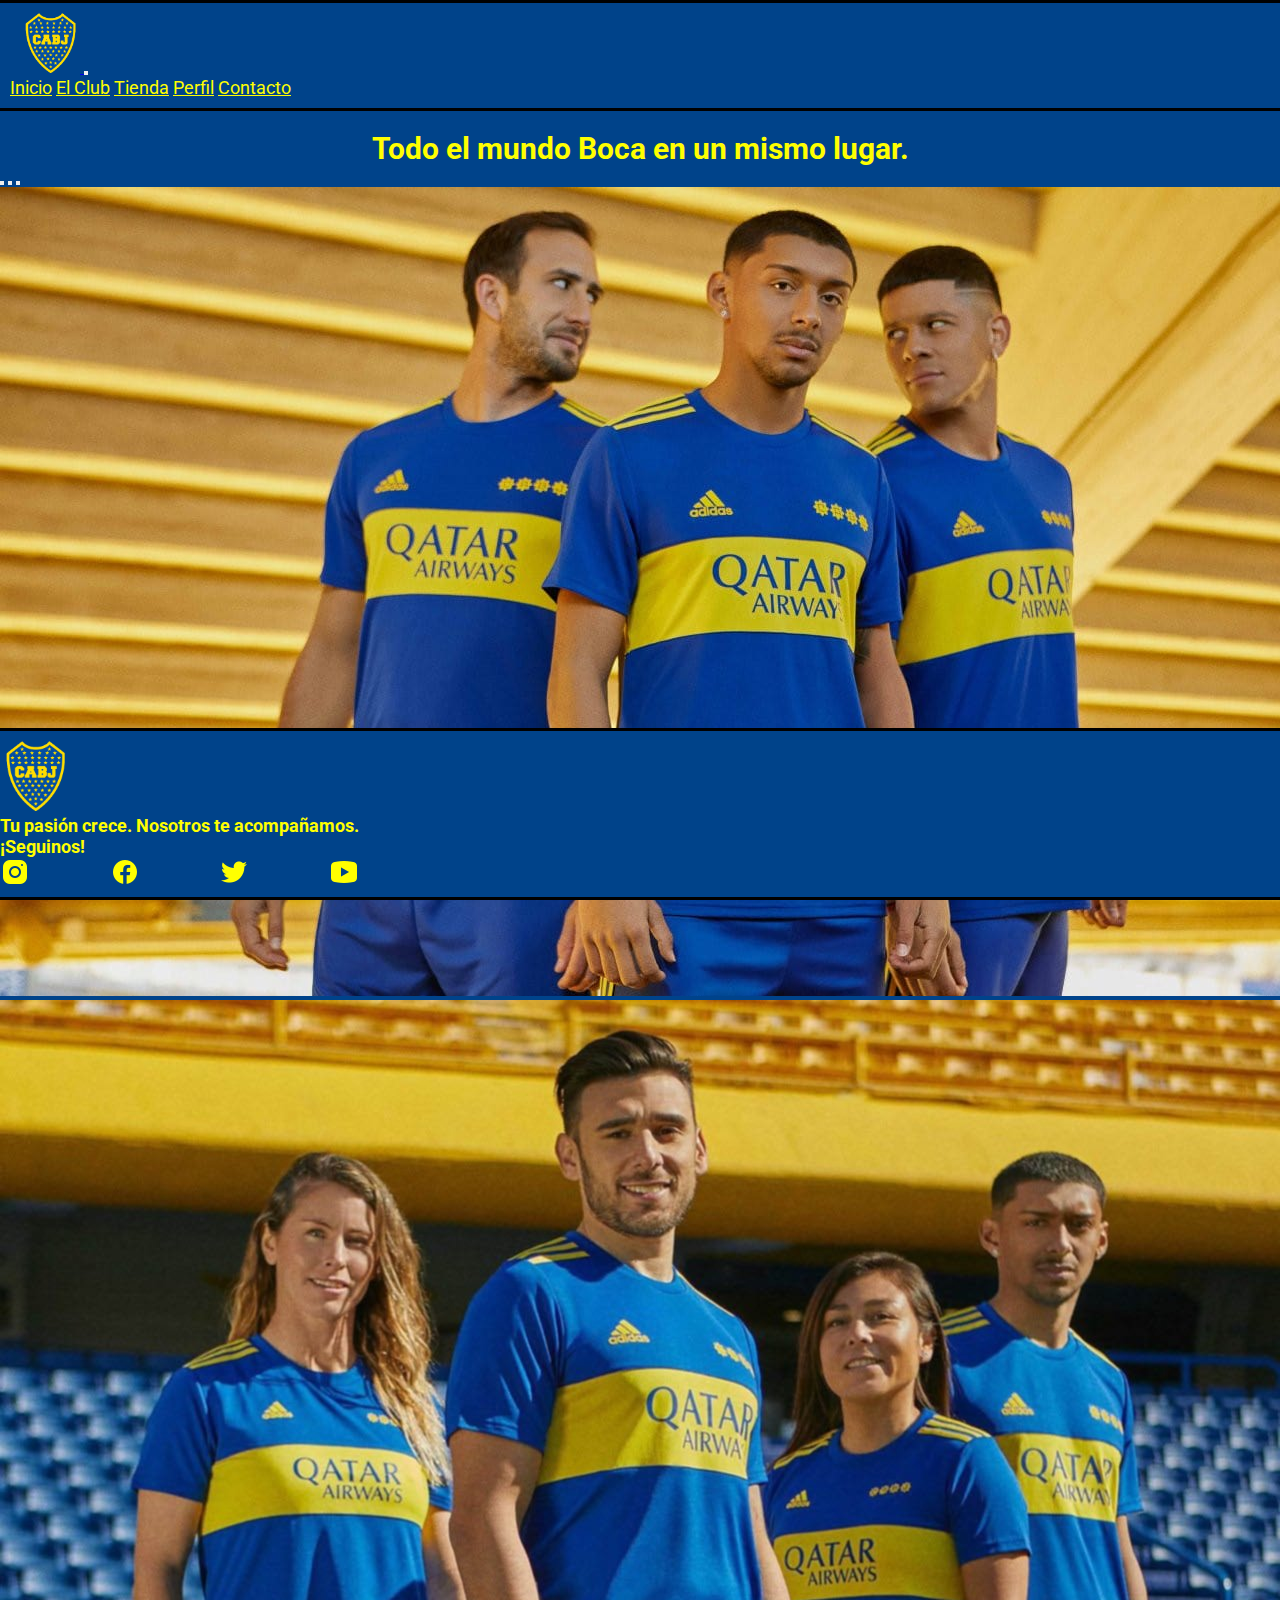
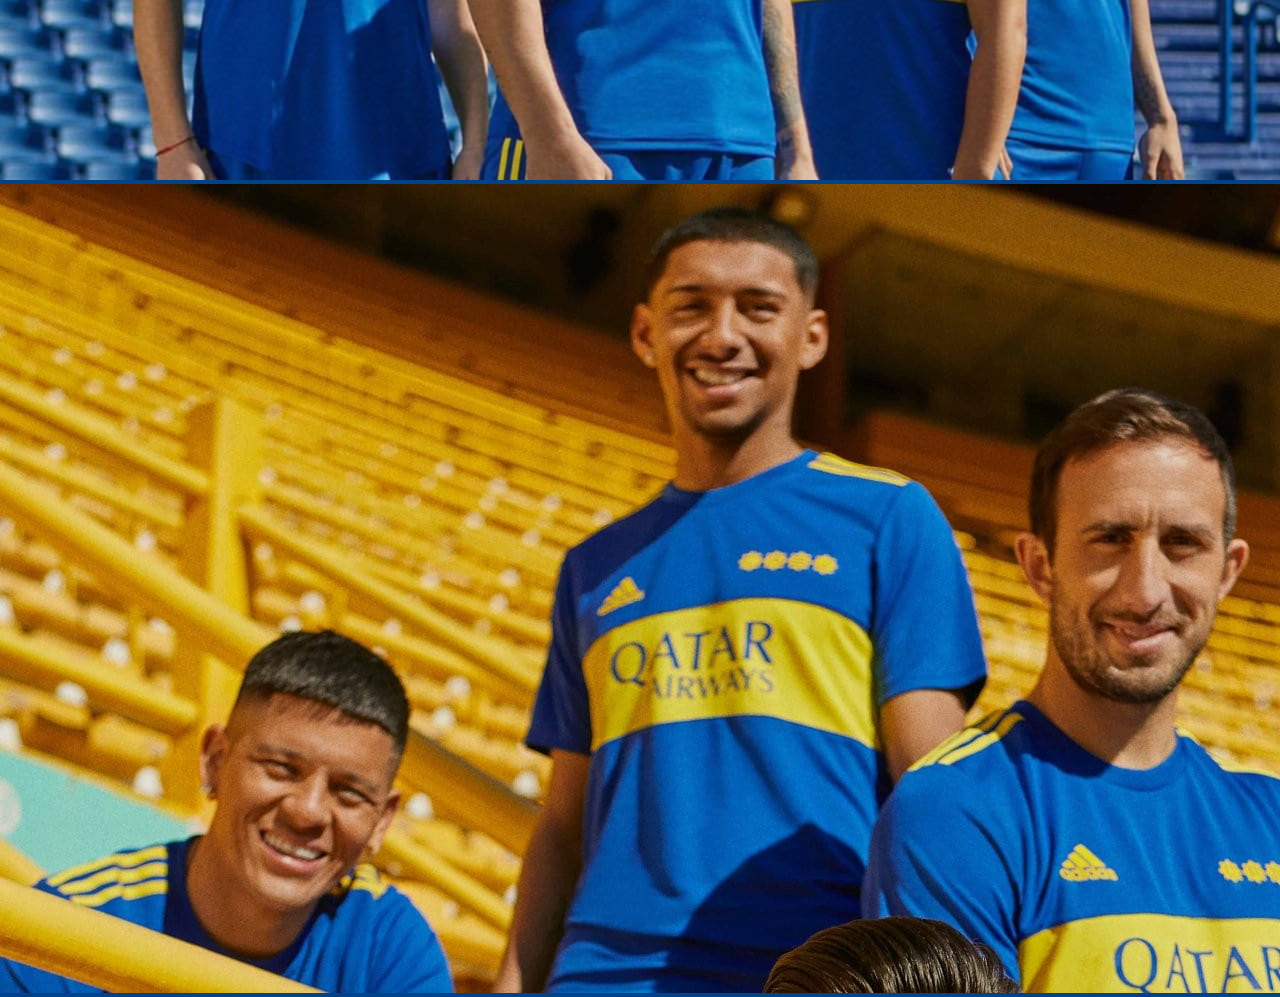
<file: index.html>
<!DOCTYPE html>
<html lang="en">

<head>
    <meta charset="UTF-8">
    <meta http-equiv="X-UA-Compatible" content="IE=edge">
    <meta name="viewport" content="width=device-width, initial-scale=1.0">
    <link href="https://cdn.jsdelivr.net/npm/bootstrap@5.0.2/dist/css/bootstrap.min.css" rel="stylesheet"
        integrity="sha384-EVSTQN3/azprG1Anm3QDgpJLIm9Nao0Yz1ztcQTwFspd3yD65VohhpuuCOmLASjC" crossorigin="anonymous">
    <link rel="stylesheet" href="./css/style.css">
    <title>Tienda de Boca Juniors</title>
</head>

<body>
    <nav class="navbar navbar-expand-lg navbar-light azulBoca">
        <div class="container-fluid">
            <a href="index.html">
                <img src="img/Boca_escudo.png" alt="logo__header" class="logo__header">
            </a>
            <button class="navbar-toggler" type="button" data-bs-toggle="collapse" data-bs-target="#navbarNavDropdown"
                aria-controls="navbarNavDropdown" aria-expanded="false" aria-label="Toggle navigation">
                <span class="navbar-toggler-icon"></span>
            </button>
            <div class="collapse navbar-collapse" id="navbarNavDropdown">
                <ul class="navbar-nav ms-auto mb-2 mb-lg-0">
                    <li class="nav-item">
                        <a class="nav-link active" id="color_ancla" aria-current="page" href="index.html">Inicio</a>
                    </li>
                    <li class="nav-item">
                        <a class="nav-link active" id="color_ancla" aria-current="page" href="./secciones/club.html">El
                            Club</a>
                    </li>
                    <li class="nav-item">
                        <a class="nav-link active" id="color_ancla" href="./secciones/tienda.html">Tienda</a>
                    </li>
                    <li class="nav-item">
                        <a class="nav-link active" id="color_ancla" href="./secciones/perfil.html">Perfil</a>
                    </li>
                    <li class="nav-item">
                        <a class="nav-link active" id="color_ancla" href="./secciones/contacto.html">Contacto</a>
                    </li>
                </ul>
            </div>
        </div>
    </nav>

    <div>
        <div>
            <h2>
                Todo el mundo Boca en un mismo lugar.
            </h2>
        </div>
        <div>
            <div id="carouselExampleIndicators" class="carousel slide" data-bs-ride="true">
                <div class="carousel-indicators">
                    <button type="button" data-bs-target="#carouselExampleIndicators" data-bs-slide-to="0"
                        class="active" aria-current="true" aria-label="Slide 1"></button>
                    <button type="button" data-bs-target="#carouselExampleIndicators" data-bs-slide-to="1"
                        aria-label="Slide 2"></button>
                    <button type="button" data-bs-target="#carouselExampleIndicators" data-bs-slide-to="2"
                        aria-label="Slide 3"></button>
                </div>
                <div class="carousel-inner">
                    <div class="carousel-item active">
                        <img src="./img/boca_carrusel1.jpg" class="d-block w-100" alt="...">
                    </div>
                    <div class="carousel-item">
                        <img src="./img/boca_carrusel2.jpg" class="d-block w-100" alt="...">
                    </div>
                    <div class="carousel-item">
                        <img src="./img/boca_carrusel3.jpg" class="d-block w-100" alt="...">
                    </div>
                </div>
                <button class="carousel-control-prev" type="button" data-bs-target="#carouselExampleIndicators"
                    data-bs-slide="prev">
                    <span class="carousel-control-prev-icon" aria-hidden="true"></span>
                    <span class="visually-hidden">Previous</span>
                </button>
                <button class="carousel-control-next" type="button" data-bs-target="#carouselExampleIndicators"
                    data-bs-slide="next">
                    <span class="carousel-control-next-icon" aria-hidden="true"></span>
                    <span class="visually-hidden">Next</span>
                </button>
            </div>
        </div>
    </div>

    <footer class="footerFlex col-lg-12 col-md-12 col-sm-12">
        <div class="container">
            <div class="row">
                <div class="col-4 d-flex justify-content-start">
                    <a href="index.html">
                        <img class="logo__footerFlex" src="img/Boca_escudo.png" alt="">
                    </a>
                </div>
                <div class="col-4 d-flex align-items-center">
                    <h5 class="text-center">
                        Tu pasión crece. Nosotros te acompañamos.
                    </h5>
                </div>
                <div class="col-4 d-flex justify-content-end">
                    <div class="justify-content-center">
                        <h5 class="text-center">
                            ¡Seguinos!
                        </h5>
                        <div class="divFooter">
                            <a class="mis__redes" href="https://www.instagram.com/bocajuniors/" target="_blank">
                                <img src="img/boca_instagram.png" alt="">
                            </a>
                            <a class="mis__redes" href="https://www.facebook.com/bocajuniors/" target="_blank">
                                <img src="img/boca_facebook.png" alt="">
                            </a>
                            <a class="mis__redes" href="https://www.twitter.com/bocajuniors/" target="_blank">
                                <img src="img/boca_twitter.png" alt="">
                            </a>
                            <a class="mis__redes" href="https://www.youtube.com/bocajuniors/" target="_blank">
                                <img src="img/boca_youtube.png" alt="">
                            </a>
                        </div>
                    </div>
                </div>
            </div>
        </div>
    </footer>
    <script src="https://cdn.jsdelivr.net/npm/bootstrap@5.0.2/dist/js/bootstrap.bundle.min.js"
        integrity="sha384-MrcW6ZMFYlzcLA8Nl+NtUVF0sA7MsXsP1UyJoMp4YLEuNSfAP+JcXn/tWtIaxVXM"
        crossorigin="anonymous"></script>

</body>

</html>
</file>
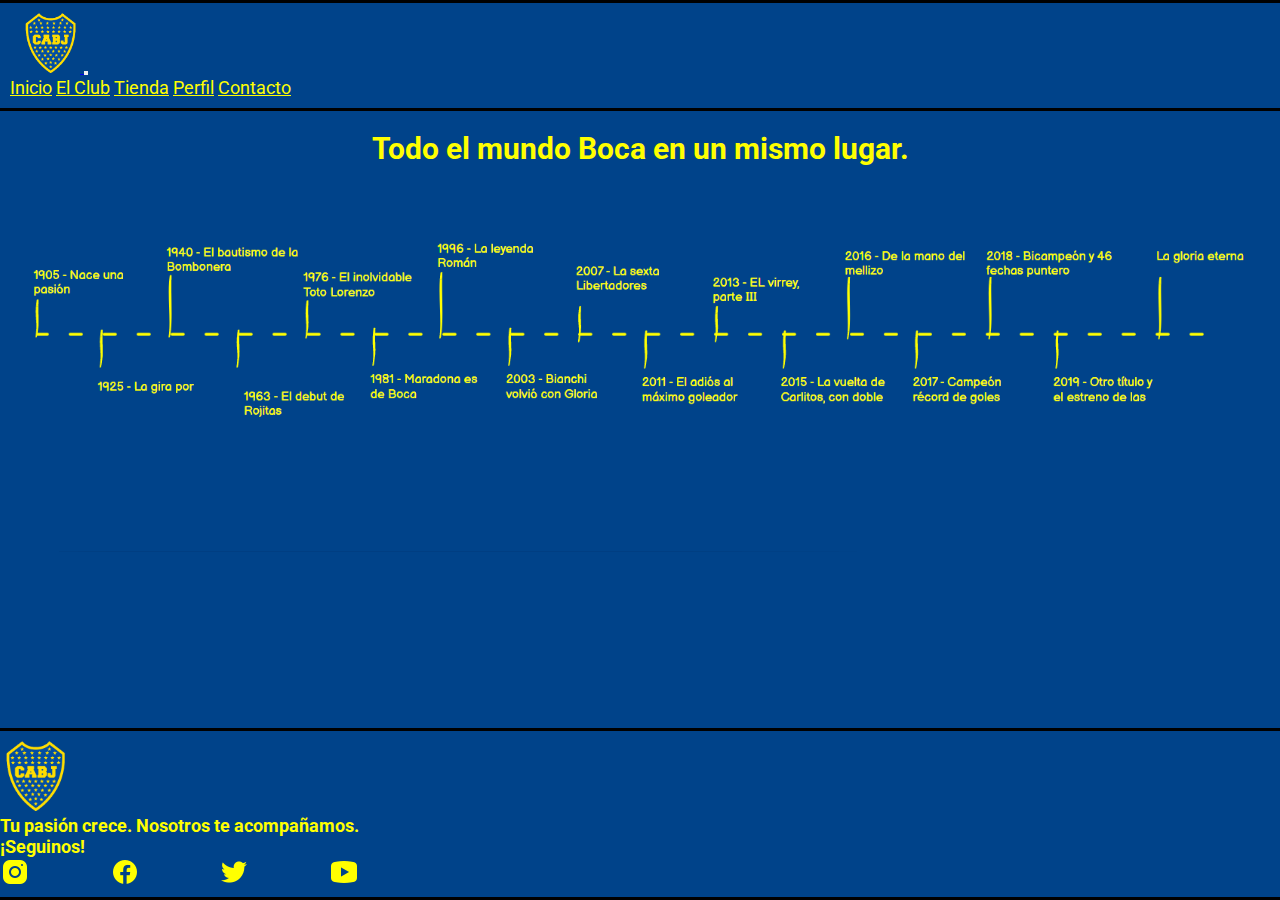
<file: secciones/club.html>
<!DOCTYPE html>
<html lang="en">

<head>
    <meta charset="UTF-8">
    <meta http-equiv="X-UA-Compatible" content="IE=edge">
    <meta name="viewport" content="width=device-width, initial-scale=1.0">
    <link href="https://cdn.jsdelivr.net/npm/bootstrap@5.0.2/dist/css/bootstrap.min.css" rel="stylesheet"
        integrity="sha384-EVSTQN3/azprG1Anm3QDgpJLIm9Nao0Yz1ztcQTwFspd3yD65VohhpuuCOmLASjC" crossorigin="anonymous">
    <link rel="stylesheet" href="../css/style.css">
    <title>Tienda de Boca Juniors</title>
</head>

<body>

    <nav class="navbar navbar-expand-lg navbar-light azulBoca">
        <div class="container-fluid">
            <a href="../index.html">
                <img src="../img/Boca_escudo.png" alt="logo__header" class="logo__header">
            </a>
            <button class="navbar-toggler" type="button" data-bs-toggle="collapse" data-bs-target="#navbarNavDropdown"
                aria-controls="navbarNavDropdown" aria-expanded="false" aria-label="Toggle navigation">
                <span class="navbar-toggler-icon"></span>
            </button>
            <div class="collapse navbar-collapse" id="navbarNavDropdown">
                <ul class="navbar-nav ms-auto mb-2 mb-lg-0">
                    <li class="nav-item">
                        <a class="nav-link active" id="color_ancla" aria-current="page" href="../index.html">Inicio</a>
                    </li>
                    <li class="nav-item">
                        <a class="nav-link active" id="color_ancla" aria-current="page" href="club.html">El Club</a>
                    </li>
                    <li class="nav-item">
                        <a class="nav-link active" id="color_ancla" href="tienda.html">Tienda</a>
                    </li>
                    <li class="nav-item">
                        <a class="nav-link active" id="color_ancla" href="perfil.html">Perfil</a>
                    </li>
                    <li class="nav-item">
                        <a class="nav-link active" id="color_ancla" href="contacto.html">Contacto</a>
                    </li>
                </ul>
            </div>
        </div>
    </nav>
    <div>
        <h2>
            Todo el mundo Boca en un mismo lugar.
        </h2>
    </div>
    <div class="div__club">
        <img src="../img/elclub_historiia.png" alt="" class="img__club">
    </div>
    <footer class="footerFlex col-lg-12 col-md-12 col-sm-12">
        <div class="container">
            <div class="row">
                <div class="col-4 d-flex justify-content-start">
                    <a href="../index.html">
                        <img class="logo__footerFlex" src="../img/Boca_escudo.png" alt="">
                    </a>
                </div>
                <div class="col-4 d-flex align-items-center">
                    <h5 class="text-center">
                        Tu pasión crece. Nosotros te acompañamos.
                    </h5>
                </div>
                <div class="col-4 d-flex justify-content-end">
                    <div class="justify-content-center">
                        <h5 class="text-center">
                            ¡Seguinos!
                        </h5>
                        <div class="divFooter">
                            <a class="mis__redes" href="https://www.instagram.com/bocajuniors/" target="_blank">
                                <img src="../img/boca_instagram.png" alt="">
                            </a>
                            <a class="mis__redes" href="https://www.facebook.com/bocajuniors/" target="_blank">
                                <img src="../img/boca_facebook.png" alt="">
                            </a>
                            <a class="mis__redes" href="https://www.twitter.com/bocajuniors/" target="_blank">
                                <img src="../img/boca_twitter.png" alt="">
                            </a>
                            <a class="mis__redes" href="https://www.youtube.com/bocajuniors/" target="_blank">
                                <img src="../img/boca_youtube.png" alt="">
                            </a>
                        </div>
                    </div>
                </div>
            </div>
        </div>
    </footer>
    <script src="https://cdn.jsdelivr.net/npm/bootstrap@5.0.2/dist/js/bootstrap.bundle.min.js"
        integrity="sha384-MrcW6ZMFYlzcLA8Nl+NtUVF0sA7MsXsP1UyJoMp4YLEuNSfAP+JcXn/tWtIaxVXM"
        crossorigin="anonymous"></script>
</body>
</html>
</file>
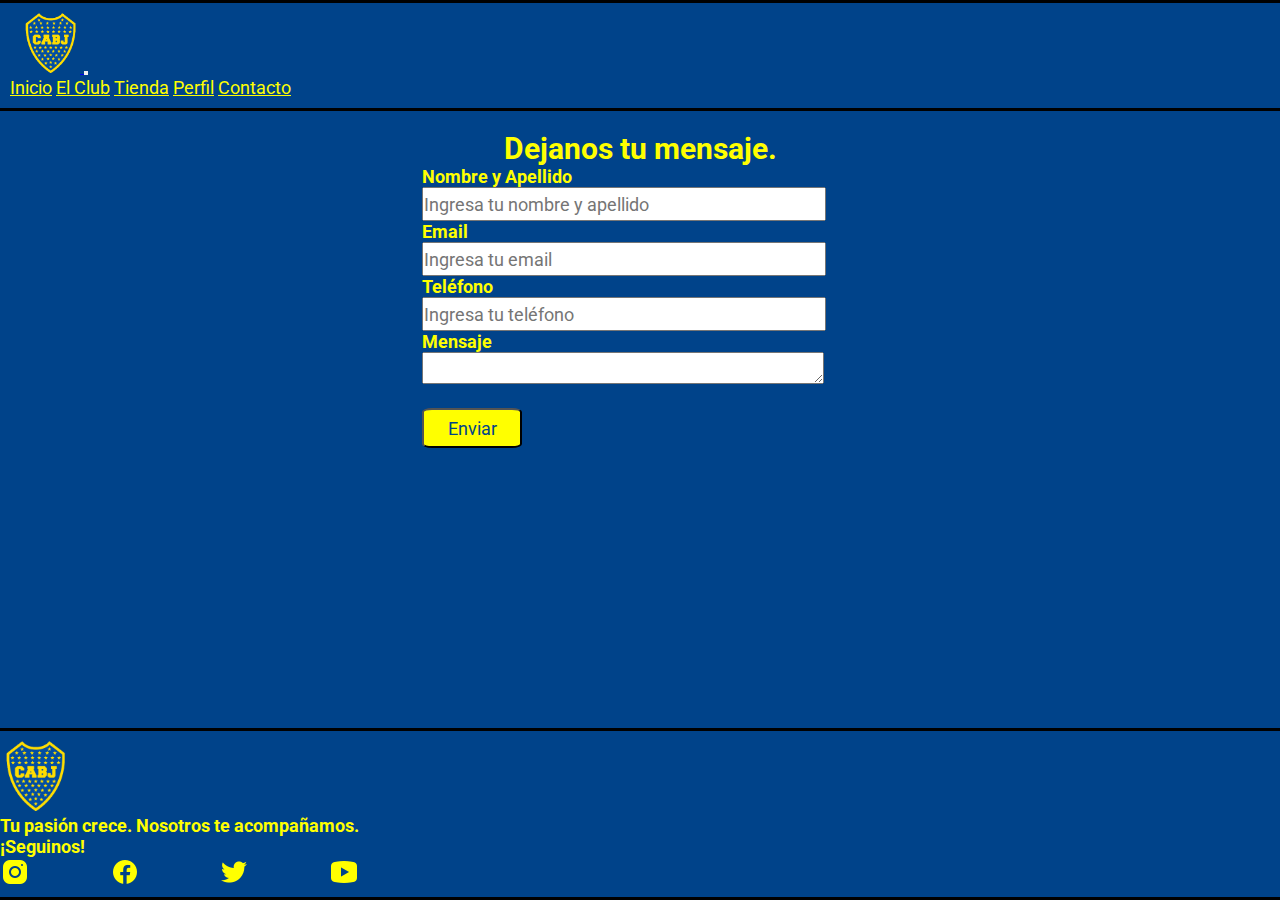
<file: secciones/contacto.html>
<!DOCTYPE html>
<html lang="en">

<head>
    <meta charset="UTF-8">
    <meta http-equiv="X-UA-Compatible" content="IE=edge">
    <meta name="viewport" content="width=device-width, initial-scale=1.0">
    <link href="https://cdn.jsdelivr.net/npm/bootstrap@5.0.2/dist/css/bootstrap.min.css" rel="stylesheet"
        integrity="sha384-EVSTQN3/azprG1Anm3QDgpJLIm9Nao0Yz1ztcQTwFspd3yD65VohhpuuCOmLASjC" crossorigin="anonymous">
    <link rel="stylesheet" href="../css/style.css">
    <title>Tienda de Boca Juniors</title>
</head>

<body>
    <nav class="navbar navbar-expand-lg navbar-light azulBoca">
        <div class="container-fluid">
            <a href="../index.html">
                <img src="../img/Boca_escudo.png" alt="logo__header" class="logo__header">
            </a>
            <button class="navbar-toggler" type="button" data-bs-toggle="collapse" data-bs-target="#navbarNavDropdown"
                aria-controls="navbarNavDropdown" aria-expanded="false" aria-label="Toggle navigation">
                <span class="navbar-toggler-icon"></span>
            </button>
            <div class="collapse navbar-collapse" id="navbarNavDropdown">
                <ul class="navbar-nav ms-auto mb-2 mb-lg-0">
                    <li class="nav-item">
                        <a class="nav-link active" id="color_ancla" aria-current="page" href="../index.html">Inicio</a>
                    </li>
                    <li class="nav-item">
                        <a class="nav-link active" id="color_ancla" aria-current="page" href="club.html">El Club</a>
                    </li>
                    <li class="nav-item">
                        <a class="nav-link active" id="color_ancla" href="tienda.html">Tienda</a>
                    </li>
                    <li class="nav-item">
                        <a class="nav-link active" id="color_ancla" href="perfil.html">Perfil</a>
                    </li>
                    <li class="nav-item">
                        <a class="nav-link active" id="color_ancla" href="contacto.html">Contacto</a>
                    </li>
                </ul>
            </div>
        </div>
    </nav>

    <div class="div__club">
        <section>
            <div class="col-lg-12 col-md-12 col-sm-12">
                <h2 class="display-8 text-center">
                    Dejanos tu mensaje.
                </h2>
            </div>
        </section>

        <form class="mb-3">
            <div class="col-auto">
                <label for="input_nombre" id="lbl_nombre" class="form-label">
                    Nombre y Apellido
                </label>
                <input id="input_nombre" type="" class="form-control" placeholder="Ingresa tu nombre y apellido">
            </div>
            <div class="col-auto">
                <label for="input_email" id="lbl_email" class="form-label">
                    Email
                </label>
                <input id="input_nombre" type="" class="form-control" placeholder="Ingresa tu email">
            </div>
            <div class="col-auto">
                <label for="input_tel" id="lbl_tel" class="form-label">
                    Teléfono
                </label>
                <input id="input_tel" type="" class="form-control" placeholder="Ingresa tu teléfono">
            </div>
            <div class="col-auto">
                <label for="input_tel" id="lbl_tel" class="form-label">
                    Mensaje
                </label>
                <textarea id="txt_mensaje" type="" class="form-control" placeholder="Ingresa un mensaje">
                </textarea>
            </div>
            <div class="col-auto">
                <a href="../index.html">
                    <button class="btn btn-primary btn__redondeado2" id="btn_enviar">
                        Enviar
                    </button>
                </a>
            </div>
        </form>
    </div>
    <footer class="footerFlex col-lg-12 col-md-12 col-sm-12">
        <div class="container">
            <div class="row">
                <div class="col-4 d-flex justify-content-start">
                    <a href="../index.html">
                        <img class="logo__footerFlex" src="../img/Boca_escudo.png" alt="">
                    </a>
                </div>
                <div class="col-4 d-flex align-items-center">
                    <h5 class="text-center">
                        Tu pasión crece. Nosotros te acompañamos.
                    </h5>
                </div>
                <div class="col-4 d-flex justify-content-end">
                    <div class="justify-content-center">
                        <h5 class="text-center">
                            ¡Seguinos!
                        </h5>
                        <div class="divFooter">
                            <a class="mis__redes" href="https://www.instagram.com/bocajuniors/" target="_blank">
                                <img src="../img/boca_instagram.png" alt="">
                            </a>
                            <a class="mis__redes" href="https://www.facebook.com/bocajuniors/" target="_blank">
                                <img src="../img/boca_facebook.png" alt="">
                            </a>
                            <a class="mis__redes" href="https://www.twitter.com/bocajuniors/" target="_blank">
                                <img src="../img/boca_twitter.png" alt="">
                            </a>
                            <a class="mis__redes" href="https://www.youtube.com/bocajuniors/" target="_blank">
                                <img src="../img/boca_youtube.png" alt="">
                            </a>
                        </div>
                    </div>
                </div>
            </div>
        </div>
    </footer>
    <script src="https://cdn.jsdelivr.net/npm/bootstrap@5.0.2/dist/js/bootstrap.bundle.min.js"
        integrity="sha384-MrcW6ZMFYlzcLA8Nl+NtUVF0sA7MsXsP1UyJoMp4YLEuNSfAP+JcXn/tWtIaxVXM"
        crossorigin="anonymous"></script>
</body>

</html>
</file>
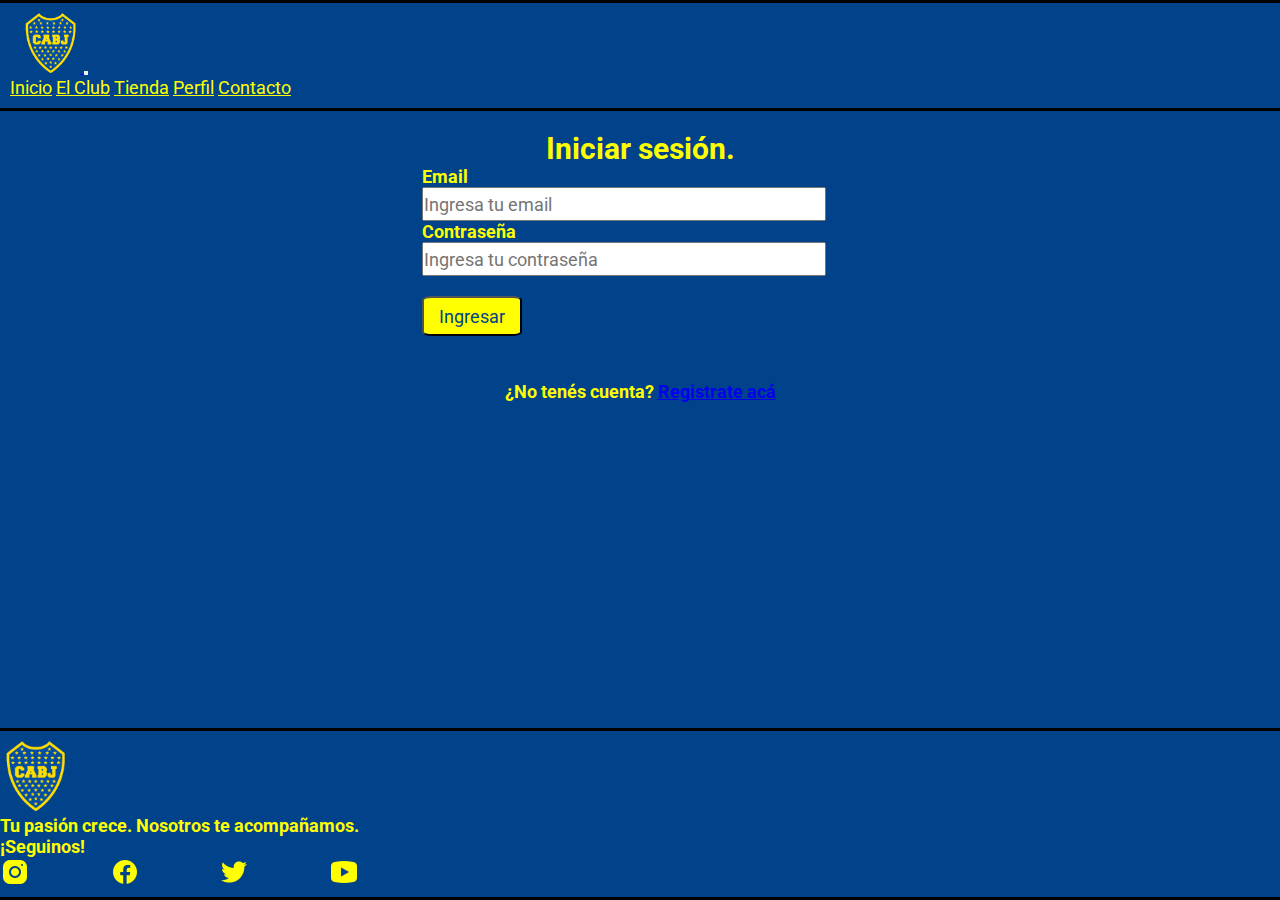
<file: secciones/perfil.html>
<!DOCTYPE html>
<html lang="en">

<head>
    <meta charset="UTF-8">
    <meta http-equiv="X-UA-Compatible" content="IE=edge">
    <meta name="viewport" content="width=device-width, initial-scale=1.0">
    <link href="https://cdn.jsdelivr.net/npm/bootstrap@5.0.2/dist/css/bootstrap.min.css" rel="stylesheet"
        integrity="sha384-EVSTQN3/azprG1Anm3QDgpJLIm9Nao0Yz1ztcQTwFspd3yD65VohhpuuCOmLASjC" crossorigin="anonymous">
    <link rel="stylesheet" href="../css/style.css">
    <title>Tienda de Boca Juniors</title>
</head>

<body>
    <nav class="navbar navbar-expand-lg navbar-light azulBoca">
        <div class="container-fluid">
            <a href="../index.html">
                <img src="../img/Boca_escudo.png" alt="logo__header" class="logo__header">
            </a>
            <button class="navbar-toggler" type="button" data-bs-toggle="collapse" data-bs-target="#navbarNavDropdown"
                aria-controls="navbarNavDropdown" aria-expanded="false" aria-label="Toggle navigation">
                <span class="navbar-toggler-icon"></span>
            </button>
            <div class="collapse navbar-collapse" id="navbarNavDropdown">
                <ul class="navbar-nav ms-auto mb-2 mb-lg-0">
                    <li class="nav-item">
                        <a class="nav-link active" id="color_ancla" aria-current="page" href="../index.html">Inicio</a>
                    </li>
                    <li class="nav-item">
                        <a class="nav-link active" id="color_ancla" aria-current="page" href="club.html">El Club</a>
                    </li>
                    <li class="nav-item">
                        <a class="nav-link active" id="color_ancla" href="tienda.html">Tienda</a>
                    </li>
                    <li class="nav-item">
                        <a class="nav-link active" id="color_ancla" href="perfil.html">Perfil</a>
                    </li>
                    <li class="nav-item">
                        <a class="nav-link active" id="color_ancla" href="contacto.html">Contacto</a>
                    </li>
                </ul>
            </div>
        </div>
    </nav>

    <div class="div__club">
        <section>
            <div class="col-lg-12 col-md-12 col-sm-12">
                <h2 class="display-8 text-center">
                    Iniciar sesión.
                </h2>
            </div>
        </section>

        <form class="mb-3">
            <div class="col-auto">
                <label for="input_email_perfil" id="lbl_email_perfil" class="form-label">
                    Email
                </label>
                <input id="input_email_perfil" type="" class="form-control" placeholder="Ingresa tu email">
            </div>
            <div class="col-auto">
                <label for="input_password_perfil" id="lbl_password_perfil" class="form-label">
                    Contraseña
                </label>
                <input id="input_password_perfil" type="" class="form-control" placeholder="Ingresa tu contraseña">
            </div>
            <div class="col-auto">
                <a href="../index.html">
                    <button class="btn btn-primary btn__redondeado2" id="btn_ingresar">
                        Ingresar
                    </button>
                </a>
            </div>
        </form>
        <section>
            <div class="col-lg-12 col-md-12 col-sm-12">
                <h3>
                    ¿No tenés cuenta? <a class="sub" href="../index.html"><span class="sub"> Registrate acá </span></a>
                </h3>
            </div>
        </section>
    </div>
    <footer class="footerFlex col-lg-12 col-md-12 col-sm-12">
        <div class="container">
            <div class="row">
                <div class="col-4 d-flex justify-content-start">
                    <a href="../index.html">
                        <img class="logo__footerFlex" src="../img/Boca_escudo.png" alt="">
                    </a>
                </div>
                <div class="col-4 d-flex align-items-center">
                    <h5 class="text-center">
                        Tu pasión crece. Nosotros te acompañamos.
                    </h5>
                </div>
                <div class="col-4 d-flex justify-content-end">
                    <div class="justify-content-center">
                        <h5 class="text-center">
                            ¡Seguinos!
                        </h5>
                        <div class="divFooter">
                            <a class="mis__redes" href="https://www.instagram.com/bocajuniors/" target="_blank">
                                <img src="../img/boca_instagram.png" alt="">
                            </a>
                            <a class="mis__redes" href="https://www.facebook.com/bocajuniors/" target="_blank">
                                <img src="../img/boca_facebook.png" alt="">
                            </a>
                            <a class="mis__redes" href="https://www.twitter.com/bocajuniors/" target="_blank">
                                <img src="../img/boca_twitter.png" alt="">
                            </a>
                            <a class="mis__redes" href="https://www.youtube.com/bocajuniors/" target="_blank">
                                <img src="../img/boca_youtube.png" alt="">
                            </a>
                        </div>
                    </div>
                </div>
            </div>
        </div>
    </footer>
    <script src="https://cdn.jsdelivr.net/npm/bootstrap@5.0.2/dist/js/bootstrap.bundle.min.js"
        integrity="sha384-MrcW6ZMFYlzcLA8Nl+NtUVF0sA7MsXsP1UyJoMp4YLEuNSfAP+JcXn/tWtIaxVXM"
        crossorigin="anonymous"></script>
</body>

</html>
</file>
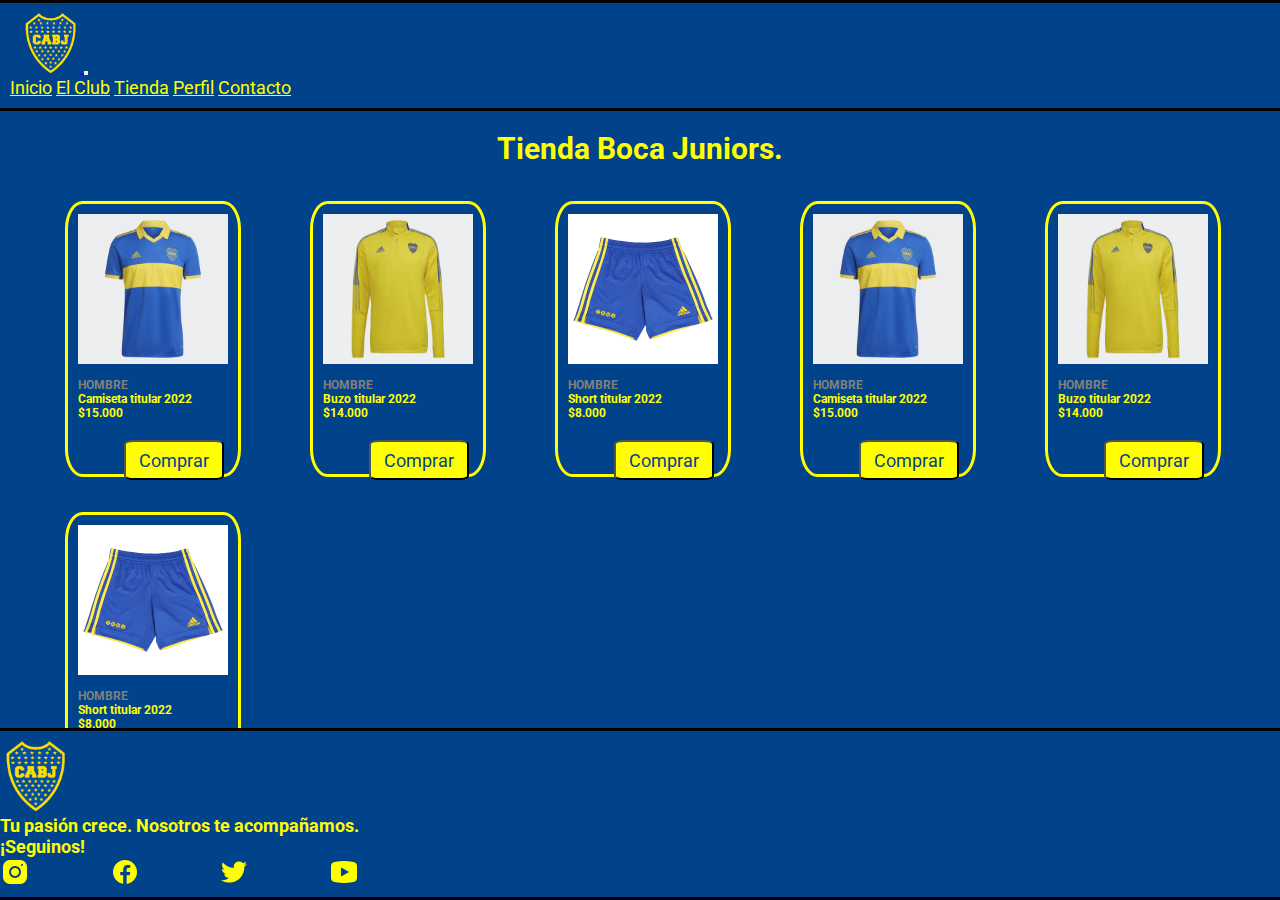
<file: secciones/tienda.html>
<!DOCTYPE html>
<html lang="en">

<head>
    <meta charset="UTF-8">
    <meta http-equiv="X-UA-Compatible" content="IE=edge">
    <meta name="viewport" content="width=device-width, initial-scale=1.0">
    <link href="https://cdn.jsdelivr.net/npm/bootstrap@5.0.2/dist/css/bootstrap.min.css" rel="stylesheet"
        integrity="sha384-EVSTQN3/azprG1Anm3QDgpJLIm9Nao0Yz1ztcQTwFspd3yD65VohhpuuCOmLASjC" crossorigin="anonymous">
    <link rel="stylesheet" href="../css/style.css">
    <title>Tienda de Boca Juniors</title>
</head>

<body>
    <nav class="navbar navbar-expand-lg navbar-light azulBoca">
        <div class="container-fluid">
            <a href="../index.html">
                <img src="../img/Boca_escudo.png" alt="logo__header" class="logo__header">
            </a>
            <button class="navbar-toggler" type="button" data-bs-toggle="collapse" data-bs-target="#navbarNavDropdown"
                aria-controls="navbarNavDropdown" aria-expanded="false" aria-label="Toggle navigation">
                <span class="navbar-toggler-icon"></span>
            </button>
            <div class="collapse navbar-collapse" id="navbarNavDropdown">
                <ul class="navbar-nav ms-auto mb-2 mb-lg-0">
                    <li class="nav-item">
                        <a class="nav-link active" id="color_ancla" aria-current="page" href="../index.html">Inicio</a>
                    </li>
                    <li class="nav-item">
                        <a class="nav-link active" id="color_ancla" aria-current="page" href="club.html">El Club</a>
                    </li>
                    <li class="nav-item">
                        <a class="nav-link active" id="color_ancla" href="tienda.html">Tienda</a>
                    </li>
                    <li class="nav-item">
                        <a class="nav-link active" id="color_ancla" href="perfil.html">Perfil</a>
                    </li>
                    <li class="nav-item">
                        <a class="nav-link active" id="color_ancla" href="contacto.html">Contacto</a>
                    </li>
                </ul>
            </div>
        </div>
    </nav>

    <div class="div__club">
        <div class="div__club">
            <div class="col-lg-12 col-md-12 col-sm-12">
                <h2 class="display-8 text-center">
                    Tienda Boca Juniors.
                </h2>
            </div>
        </div>
        <div class="col-lg-12 col-md-12 col-sm-12">
            <div class="div__marco">
                <img src="../img/camiseta_boca.png" alt="" class="div__foto">
                <p class="detail1__foto">HOMBRE</p>
                <p class="detail2__foto">Camiseta titular 2022</p>
                <p class="detail2__foto">$15.000</p>
                <a href="../index.html"><button class="btn__redondeado2" id="btn_comprar">Comprar</button></a>
            </div>
            <div class="div__marco">
                <img src="../img/buzo_boca.webp" alt="" class="div__foto">
                <p class="detail1__foto">HOMBRE</p>
                <p class="detail2__foto">Buzo titular 2022</p>
                <p class="detail2__foto">$14.000</p>
                <a href="../index.html"><button class="btn__redondeado2" id="btn_comprar2">Comprar</button></a>
            </div>
            <div class="div__marco">
                <img src="../img/short_boca.jfif" alt="" class="div__foto">
                <p class="detail1__foto">HOMBRE</p>
                <p class="detail2__foto">Short titular 2022</p>
                <p class="detail2__foto">$8.000</p>
                <a href="../index.html"><button class="btn__redondeado2" id="btn_comprar3">Comprar</button></a>
            </div>
            <div class="div__marco">
                <img src="../img/camiseta_boca.png" alt="" class="div__foto">
                <p class="detail1__foto">HOMBRE</p>
                <p class="detail2__foto">Camiseta titular 2022</p>
                <p class="detail2__foto">$15.000</p>
                <a href="../index.html"><button class="btn__redondeado2" id="btn_comprar4">Comprar</button></a>
            </div>
            <div class="div__marco">
                <img src="../img/buzo_boca.webp" alt="" class="div__foto">
                <p class="detail1__foto">HOMBRE</p>
                <p class="detail2__foto">Buzo titular 2022</p>
                <p class="detail2__foto">$14.000</p>
                <a href="../index.html"><button class="btn__redondeado2" id="btn_comprar5">Comprar</button></a>
            </div>
            <div class="div__marco">
                <img src="../img/short_boca.jfif" alt="" class="div__foto">
                <p class="detail1__foto">HOMBRE</p>
                <p class="detail2__foto">Short titular 2022</p>
                <p class="detail2__foto">$8.000</p>
                <a href="../index.html"><button class="btn__redondeado2" id="btn_comprar6">Comprar</button></a>
            </div>
        </div>
    </div>
    <footer class="footerFlex col-lg-12 col-md-12 col-sm-12">
        <div class="container">
            <div class="row">
                <div class="col-4 d-flex justify-content-start">
                    <a href="../index.html">
                        <img class="logo__footerFlex" src="../img/Boca_escudo.png" alt="">
                    </a>
                </div>
                <div class="col-4 d-flex align-items-center">
                    <h5 class="text-center">
                        Tu pasión crece. Nosotros te acompañamos.
                    </h5>
                </div>
                <div class="col-4 d-flex justify-content-end">
                    <div class="justify-content-center">
                        <h5 class="text-center">
                            ¡Seguinos!
                        </h5>
                        <div class="divFooter">
                            <a class="mis__redes" href="https://www.instagram.com/bocajuniors/" target="_blank">
                                <img src="../img/boca_instagram.png" alt="">
                            </a>
                            <a class="mis__redes" href="https://www.facebook.com/bocajuniors/" target="_blank">
                                <img src="../img/boca_facebook.png" alt="">
                            </a>
                            <a class="mis__redes" href="https://www.twitter.com/bocajuniors/" target="_blank">
                                <img src="../img/boca_twitter.png" alt="">
                            </a>
                            <a class="mis__redes" href="https://www.youtube.com/bocajuniors/" target="_blank">
                                <img src="../img/boca_youtube.png" alt="">
                            </a>
                        </div>
                    </div>
                </div>
            </div>
        </div>
    </footer>
    <script src="https://cdn.jsdelivr.net/npm/bootstrap@5.0.2/dist/js/bootstrap.bundle.min.js"
        integrity="sha384-MrcW6ZMFYlzcLA8Nl+NtUVF0sA7MsXsP1UyJoMp4YLEuNSfAP+JcXn/tWtIaxVXM"
        crossorigin="anonymous"></script>
</body>

</html>
</file>
<file: css/style.css>
@import url('https://fonts.googleapis.com/css2?family=Roboto:wght@300&display=swap');
*{
    margin:0;
    padding:0;
    font-family: 'Roboto', sans-serif;
    font-size: 18px;
}

body{
    background-color: #00438a;
}
header{
    background-color: #00438a;
    padding: 10px;
    display: flex;
    justify-content: space-between;
    align-items: center;
    border-top: 3px solid black;
    border-bottom: 3px solid black;
}

footer{
    background-color: #00438a;
    padding: 10px 0 10px 0;
    display: flex;
    position: fixed;
    width: 100%;
    bottom: 0;
    border-top: 3px solid black;
    border-bottom: 3px solid black;
    justify-content: space-between;
    align-items: center;
}

.menu{
    display: flex;
    list-style: none;
}

.menu a{
    color: #ff0;
    padding: 5px;
    text-decoration: underline;
}

ul{
    list-style-type:none;
}
li{
    display: inline-block; 
}

.logo__header{
    max-width: 60px;
    max-height: 60px;
    padding-left: 10px;
}

.logo__footer{
    max-width: 60px;
    max-height: 60px;
    padding-left: 70px;
}

.mis__redes{
    max-width: 15px;
    max-height: 15px;
    display: flex;
    justify-content: space-between;
}

h1{
    color: #ff0;
    text-align: center;
    padding: 5px;
}

h2{
    color: #ff0;
    text-align: center;
    font-size: 20px;   
    padding-top: 20px; 
    font-weight: bold;
}

h3{
    color: #ff0;
    text-align: center;
    padding: 5px;
    margin-top: 40px;
    text-decoration: none;
}

h4{
    color: #ff0;
    text-align: center;
    font-size: 30px;   
    padding-top: 20px; 
    font-weight: bold;
    margin-right: 10px;
}

.div__redes{
    padding-right: 70px;
}

.btn__redondeado{
    border-radius: 10%;
    background-color: white;
    display:block;
    margin-left: auto;
    margin-right: auto;
    margin-top: 25px;
    text-decoration:none;
    width: 120px;
}

.sub {
    text-decoration: underline;
}

.input__login { 
    font-family: 'Roboto', sans-serif;
    font-size: 18px; 
    font-weight: 400; 
    color: #00438a; 
    display: block;
    margin-left: auto;
    margin-right: auto;
    margin-top: 5px;    
}

.label__login{
    width: 150px;
    font-size: 12px;
    color: #ff0;
    font-weight: bold;
}

.form-label{
    width: 150px;
    font-size: 12px;
    color: #ff0;
    font-weight: bold;
    margin-left: 20%;
}

.form-control{
    width: 180px;
    height: 20px;
    font-size: 10px;
    margin-left: 20%;
}

a:visited{
    color: #ff0;
}

.div__club{
    width: 100%;
    height: 100%;
}

.img__club{
    object-fit: contain;
    height: 100%;
    width: 100%;
}

.div__galeria{
    display: flex;
    color: #ff0;
    font-family: 'Roboto', sans-serif;
    font-size: 18px;
    font-weight: bold;
    width: 100%;
    height: 100%;
    padding-top: 80px;
}

.div__marco{
    display: inline-block; 
    color: #ff0;
    font-family: 'Roboto', sans-serif;
    font-size: 18px;
    font-weight: bold;
    width: 170px;
    height: 270px;    
    border-style: solid;
    border-color: #ff0;
    border-radius: 10%;
    margin-left: 65px;
    margin-top: 35px;
}

.div__foto{
    margin: 10px;
    object-fit: contain;
    height: 150px;
    width: 150px;
}

.detail1__foto{
    font-size: 12px;
    font-weight: bold;
    color: grey;
    margin-left: 10px;
}
.detail2__foto{
    font-size: 12px;
    margin-left: 10px;
}

.btn__redondeado2{
    border-radius: 10%;
    background-color: #ff0;
    color: #00438a;
    text-decoration:none;
    width: 100px;
    margin-left: 20%;
    margin-top: 15px;
    height: 30px;
    padding: 1px;
}

.azulBoca{
    background-color: #00438a;
    border-top: 3px solid black;
    border-bottom: 3px solid black;
    padding: 10px;
    display: flex;
    justify-content: space-between;
    align-items: center;
}

.footerFlex{
    display: flex;
    flex-direction: row;
}

.divFooter{
    display: flex;
    justify-content: space-between;
    align-items: center;
}

.logo__footerFlex{
    max-width: 50px;
    max-height: 50px;
}

h5{
    color: #ff0;
    font-size: 11px;   
    font-weight: bold;
}

#color_ancla{
    color: #ff0;
}

.carousel-inner {
    height: 400px;
    position: relative;
}

@media (min-width: 768px){

    .footer{
        position: absolute;
    }

    .mis__redes{
    max-width: 30px;
    max-height: 30px;
    display: inline-flex;
    }

    h5{
        font-size: 18px;   
    }    

    .logo__footerFlex{
        max-width: 70px;
        max-height: 70px;
    }

    h2{
        color: #ff0;
        text-align: center;
        font-size: 30px;   
        padding-top: 20px; 
        font-weight: bold;
    }

    .form-label{
        width: 180px;
        font-size: 18px;
        color: #ff0;
        font-weight: bold;
        margin-left: 33%;
        margin-top: 10px;
    }
    
    .form-control{
        width: 400px;
        height: 30px;
        font-size: 18px;
        margin-left: 33%;
    }
    .btn__redondeado2{
        margin-left: 33%;
        margin-top: 20px;
        height: 40px;
    }

}

@media (min-width: 481px) and (max-width: 767px) {
    .form-label{
        width: 180px;
        font-size: 18px;
        color: #ff0;
        font-weight: bold;
        margin-left: 20%;
        margin-top: 10px;
    }

    .footer{
        position: absolute;
    }

    .form-control{
        width: 400px;
        height: 30px;
        font-size: 18px;
        margin-left: 20%;
    }
    .btn__redondeado2{
        margin-left: 20%;
        margin-top: 20px;
        height: 40px;
    }

}
</file>
